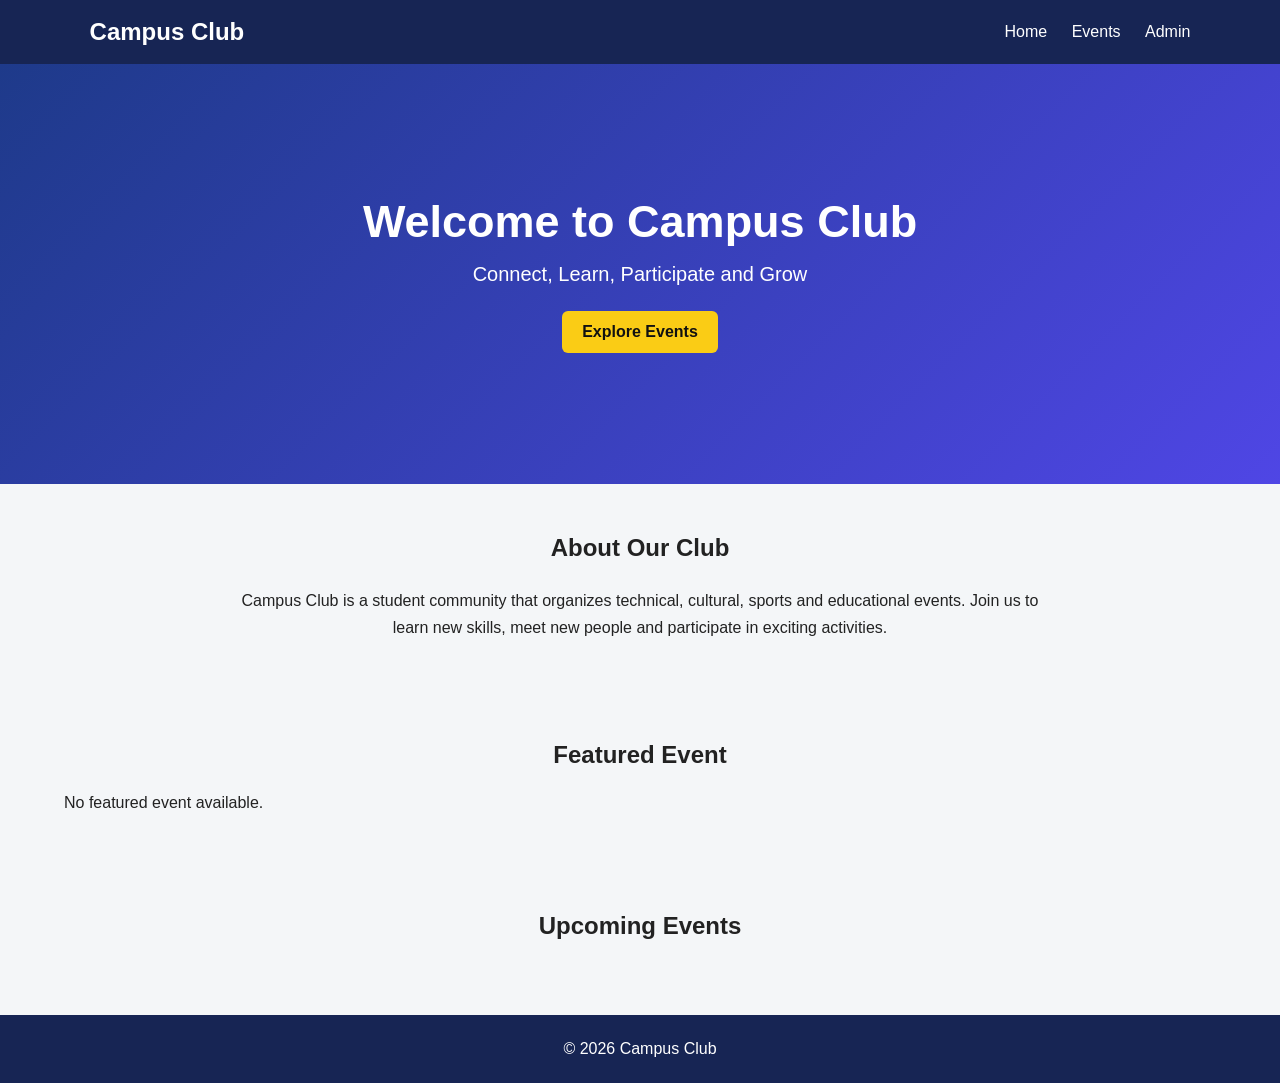
<file: index.html>
<!DOCTYPE html>
<html lang="en">

<head>
    <meta charset="UTF-8">
    <meta name="viewport" content="width=device-width, initial-scale=1.0">

    <title>Campus Club</title>

    <link rel="stylesheet" href="style.css">
</head>

<body>

    <!-- Navbar -->
    <nav class="navbar">

        <h2>Campus Club</h2>

        <div class="nav-links">
            <a href="index.html">Home</a>
            <a href="events.html">Events</a>
            <a href="admin.html">Admin</a>
        </div>

    </nav>


    <!-- Hero -->
    <section class="hero">

        <h1>Welcome to Campus Club</h1>

        <p>
            Connect, Learn, Participate and Grow
        </p>

        <a href="events.html" class="btn">
            Explore Events
        </a>

    </section>


    <!-- Club Introduction -->
    <section class="section">

        <h2>About Our Club</h2>

        <p class="about">

            Campus Club is a student community that organizes
            technical, cultural, sports and educational events.
            Join us to learn new skills, meet new people and
            participate in exciting activities.

        </p>

    </section>


    <!-- Featured Event -->
    <section class="section">

        <h2>Featured Event</h2>

        <div id="featuredEvent" class="events-container"></div>

    </section>


    <!-- Upcoming Events -->
    <section class="section">

        <h2>Upcoming Events</h2>

        <div id="upcomingEvents" class="events-container"></div>

    </section>


    <footer>

        <p>© 2026 Campus Club</p>

    </footer>


    <script src="script.js"></script>

</body>

</html>
</file>
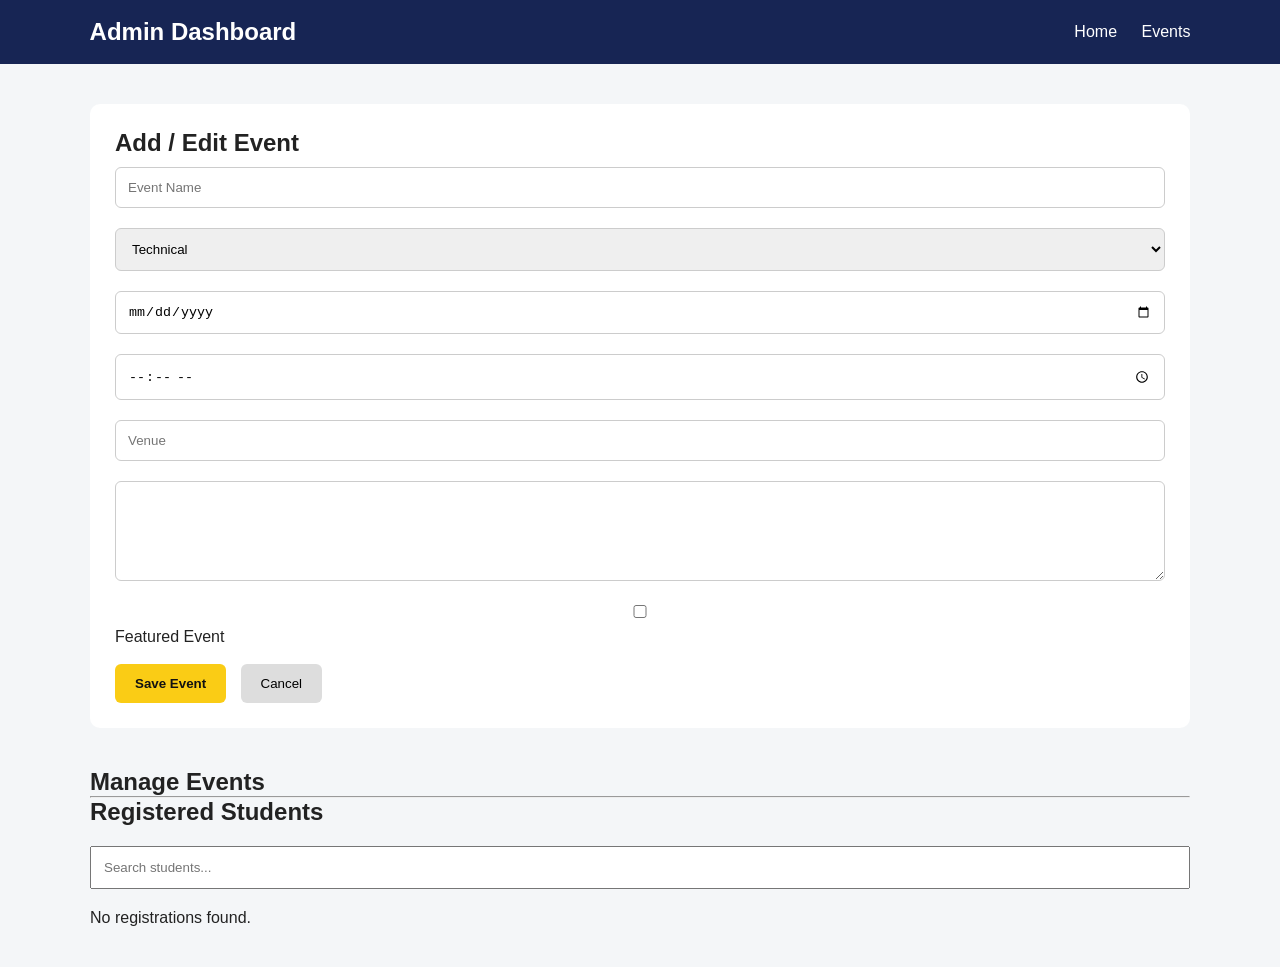
<file: admin.html>
<!DOCTYPE html>
<html lang="en">

<head>

    <meta charset="UTF-8">

    <meta name="viewport"
          content="width=device-width, initial-scale=1.0">

    <title>Admin Dashboard</title>

    <link rel="stylesheet" href="style.css">

</head>

<body>


    <nav class="navbar">

        <h2>Admin Dashboard</h2>

        <div class="nav-links">

            <a href="index.html">Home</a>

            <a href="events.html">Events</a>

        </div>

    </nav>


    <div class="admin-container">


        <!-- Add Event -->

        <div class="admin-form">

            <h2>Add / Edit Event</h2>


            <input
                type="text"
                id="eventName"
                placeholder="Event Name">


            <select id="eventCategory">

                <option value="Technical">
                    Technical
                </option>

                <option value="Cultural">
                    Cultural
                </option>

                <option value="Sports">
                    Sports
                </option>

                <option value="Workshop">
                    Workshop
                </option>

            </select>


            <input
                type="date"
                id="eventDate">


            <input
                type="time"
                id="eventTime">


            <input
                type="text"
                id="eventVenue"
                placeholder="Venue">


            <textarea
                id="eventDescription"
                placeholder="Event Description">
            </textarea>


            <label>

                <input
                    type="checkbox"
                    id="featured">

                Featured Event

            </label>


            <br><br>


            <button
                class="btn"
                onclick="saveEvent()">

                Save Event

            </button>


            <button
                class="cancel-btn"
                onclick="cancelEdit()">

                Cancel

            </button>

        </div>


        <!-- Event List -->

        <h2>Manage Events</h2>

        <div id="adminEvents"></div>


        <hr>


        <!-- Registrations -->

        <h2>Registered Students</h2>


        <input
            type="text"
            id="registrationSearch"
            placeholder="Search students...">


        <div id="registrations"></div>

    </div>


    <script src="admin.js"></script>

</body>

</html>
</file>
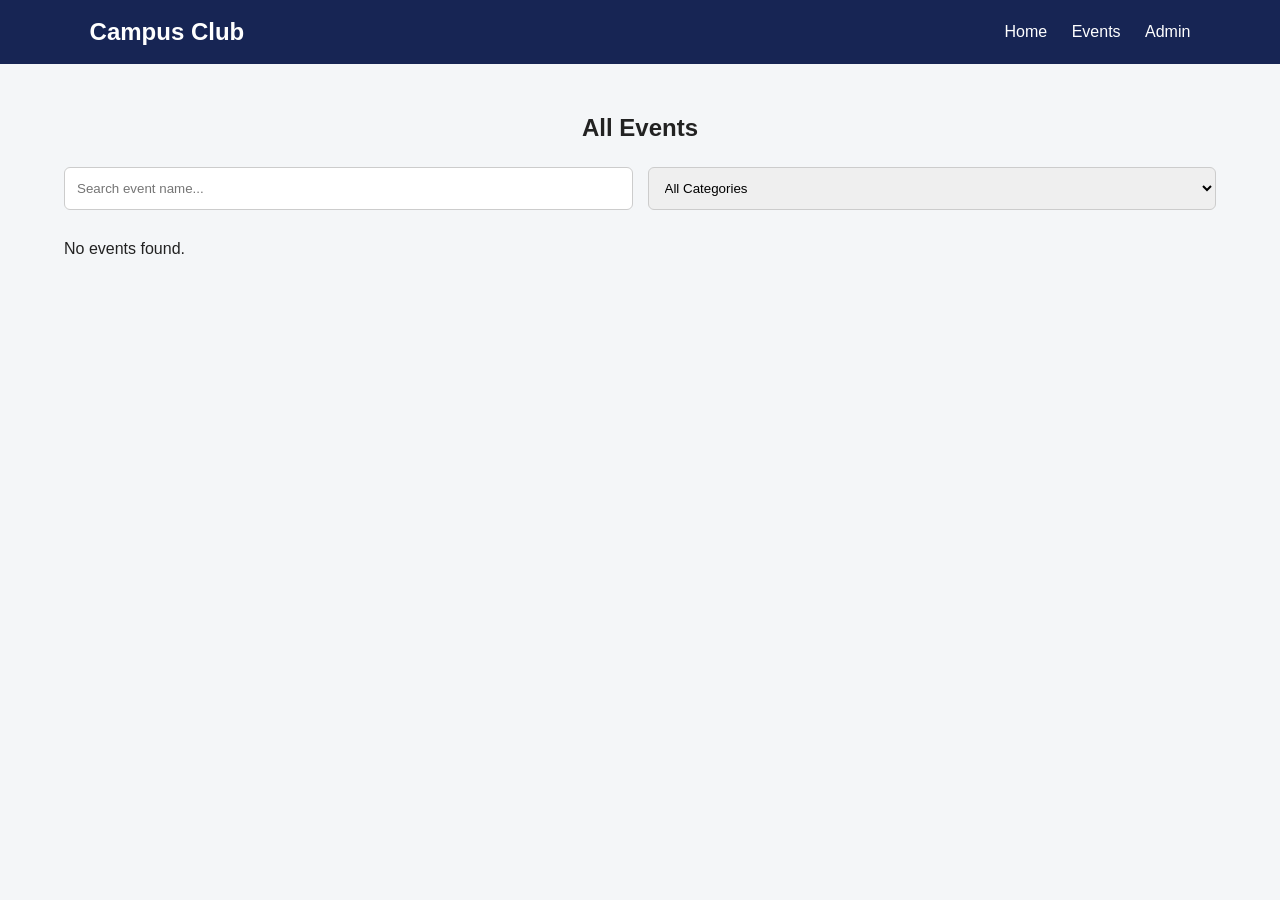
<file: events.html>
<!DOCTYPE html>
<html lang="en">

<head>

    <meta charset="UTF-8">

    <meta name="viewport"
          content="width=device-width, initial-scale=1.0">

    <title>Events</title>

    <link rel="stylesheet" href="style.css">

</head>

<body>


    <!-- Navbar -->

    <nav class="navbar">

        <h2>Campus Club</h2>

        <div class="nav-links">

            <a href="index.html">Home</a>

            <a href="events.html">Events</a>

            <a href="admin.html">Admin</a>

        </div>

    </nav>


    <section class="section">

        <h1>All Events</h1>


        <!-- Search and Filter -->

        <div class="search-filter">

            <input
                type="text"
                id="search"
                placeholder="Search event name...">


            <select id="category">

                <option value="All">
                    All Categories
                </option>

                <option value="Technical">
                    Technical
                </option>

                <option value="Cultural">
                    Cultural
                </option>

                <option value="Sports">
                    Sports
                </option>

                <option value="Workshop">
                    Workshop
                </option>

            </select>

        </div>


        <!-- Events -->

        <div
            id="eventsContainer"
            class="events-container">

        </div>

    </section>


    <script src="events.js"></script>

</body>

</html>
</file>
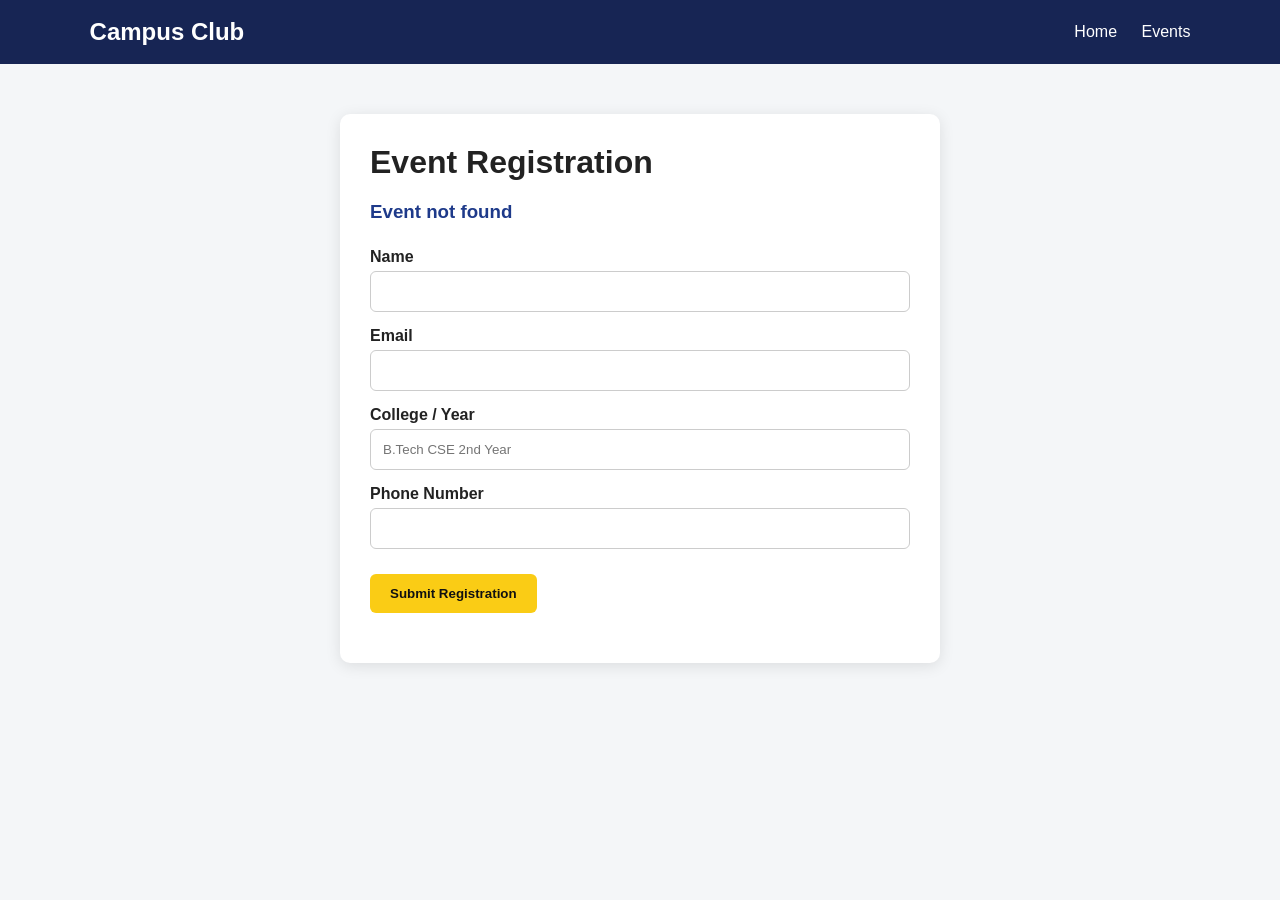
<file: register.html>
<!DOCTYPE html>
<html lang="en">

<head>

    <meta charset="UTF-8">

    <meta name="viewport"
          content="width=device-width, initial-scale=1.0">

    <title>Event Registration</title>

    <link rel="stylesheet" href="style.css">

</head>

<body>


    <nav class="navbar">

        <h2>Campus Club</h2>

        <div class="nav-links">

            <a href="index.html">Home</a>

            <a href="events.html">Events</a>

        </div>

    </nav>


    <div class="form-container">

        <h1>Event Registration</h1>

        <h3 id="eventName"></h3>


        <form id="registrationForm">

            <label>Name</label>

            <input
                type="text"
                id="name"
                required>


            <label>Email</label>

            <input
                type="email"
                id="email"
                required>


            <label>College / Year</label>

            <input
                type="text"
                id="collegeYear"
                placeholder="B.Tech CSE 2nd Year"
                required>


            <label>Phone Number</label>

            <input
                type="tel"
                id="phone"
                required>


            <button type="submit" class="btn">
                Submit Registration
            </button>

        </form>


        <p id="message"></p>

    </div>


    <script src="register.js"></script>

</body>

</html>
</file>
<file: style.css>
* {
    margin: 0;
    padding: 0;
    box-sizing: border-box;
}


body {
    font-family: Arial, sans-serif;

    background-color: #f4f6f8;

    color: #222;
}


/* Navbar */

.navbar {
    background-color: #172554;

    color: white;

    padding: 18px 7%;

    display: flex;

    justify-content: space-between;

    align-items: center;
}


.navbar h2 {
    font-size: 24px;
}


.nav-links a {
    color: white;

    text-decoration: none;

    margin-left: 20px;
}


.nav-links a:hover {
    color: #facc15;
}


/* Hero */

.hero {
    min-height: 420px;

    background: linear-gradient(
        135deg,
        #1e3a8a,
        #4f46e5
    );

    color: white;

    display: flex;

    flex-direction: column;

    justify-content: center;

    align-items: center;

    text-align: center;

    padding: 30px;
}


.hero h1 {
    font-size: 45px;

    margin-bottom: 15px;
}


.hero p {
    font-size: 20px;

    margin-bottom: 25px;
}


/* Button */

.btn {
    display: inline-block;

    background-color: #facc15;

    color: #111;

    padding: 12px 20px;

    border: none;

    border-radius: 6px;

    text-decoration: none;

    cursor: pointer;

    font-weight: bold;
}


.btn:hover {
    background-color: #eab308;
}


/* Sections */

.section {
    width: 90%;

    max-width: 1200px;

    margin: auto;

    padding: 50px 0;
}


.section h1,
.section h2 {
    text-align: center;

    margin-bottom: 25px;
}


.about {
    text-align: center;

    max-width: 800px;

    margin: auto;

    line-height: 1.7;
}


/* Events */

.events-container {
    display: grid;

    grid-template-columns:
        repeat(auto-fit, minmax(280px, 1fr));

    gap: 25px;
}


.event-card {
    background-color: white;

    padding: 25px;

    border-radius: 10px;

    box-shadow:
        0 3px 10px rgba(0,0,0,0.1);
}


.event-card h3 {
    color: #1e3a8a;

    margin-bottom: 15px;
}


.event-card p {
    margin: 8px 0;
}


.event-card .btn {
    margin-top: 10px;
}


/* Search */

.search-filter {
    display: flex;

    gap: 15px;

    margin-bottom: 30px;
}


.search-filter input,
.search-filter select {
    flex: 1;

    padding: 12px;

    border: 1px solid #ccc;

    border-radius: 6px;
}


/* Registration Form */

.form-container {
    width: 90%;

    max-width: 600px;

    background-color: white;

    margin: 50px auto;

    padding: 30px;

    border-radius: 10px;

    box-shadow:
        0 3px 15px rgba(0,0,0,0.1);
}


.form-container h1 {
    margin-bottom: 20px;
}


.form-container h3 {
    color: #1e3a8a;

    margin-bottom: 25px;
}


.form-container label {
    display: block;

    margin-top: 15px;

    margin-bottom: 5px;

    font-weight: bold;
}


.form-container input {
    width: 100%;

    padding: 12px;

    border: 1px solid #ccc;

    border-radius: 6px;
}


.form-container .btn {
    margin-top: 25px;
}


#message {
    margin-top: 20px;

    font-weight: bold;
}


/* Admin */

.admin-container {
    width: 90%;

    max-width: 1100px;

    margin: 40px auto;
}


.admin-form {
    background-color: white;

    padding: 25px;

    border-radius: 10px;

    margin-bottom: 40px;
}


.admin-form input,
.admin-form select,
.admin-form textarea {
    width: 100%;

    padding: 12px;

    margin: 10px 0;

    border: 1px solid #ccc;

    border-radius: 6px;
}


.admin-form textarea {
    height: 100px;

    resize: vertical;
}


.cancel-btn {
    padding: 12px 20px;

    border: none;

    border-radius: 6px;

    cursor: pointer;

    background-color: #ddd;

    margin-left: 10px;
}


.admin-event {
    background-color: white;

    padding: 20px;

    margin: 15px 0;

    border-radius: 8px;

    display: flex;

    justify-content: space-between;

    align-items: center;
}


.edit-btn {
    background-color: #2563eb;

    color: white;

    border: none;

    padding: 10px 15px;

    border-radius: 5px;

    cursor: pointer;

    margin-right: 5px;
}


.delete-btn {
    background-color: #dc2626;

    color: white;

    border: none;

    padding: 10px 15px;

    border-radius: 5px;

    cursor: pointer;
}


#registrationSearch {
    width: 100%;

    padding: 12px;

    margin: 20px 0;
}


/* Footer */

footer {
    background-color: #172554;

    color: white;

    text-align: center;

    padding: 25px;
}


/* Mobile */

@media (max-width: 700px) {

    .navbar {
        flex-direction: column;

        gap: 15px;
    }


    .nav-links a {
        margin: 5px;
    }


    .hero h1 {
        font-size: 32px;
    }


    .search-filter {
        flex-direction: column;
    }


    .admin-event {
        flex-direction: column;

        align-items: flex-start;

        gap: 15px;
    }

}
</file>
